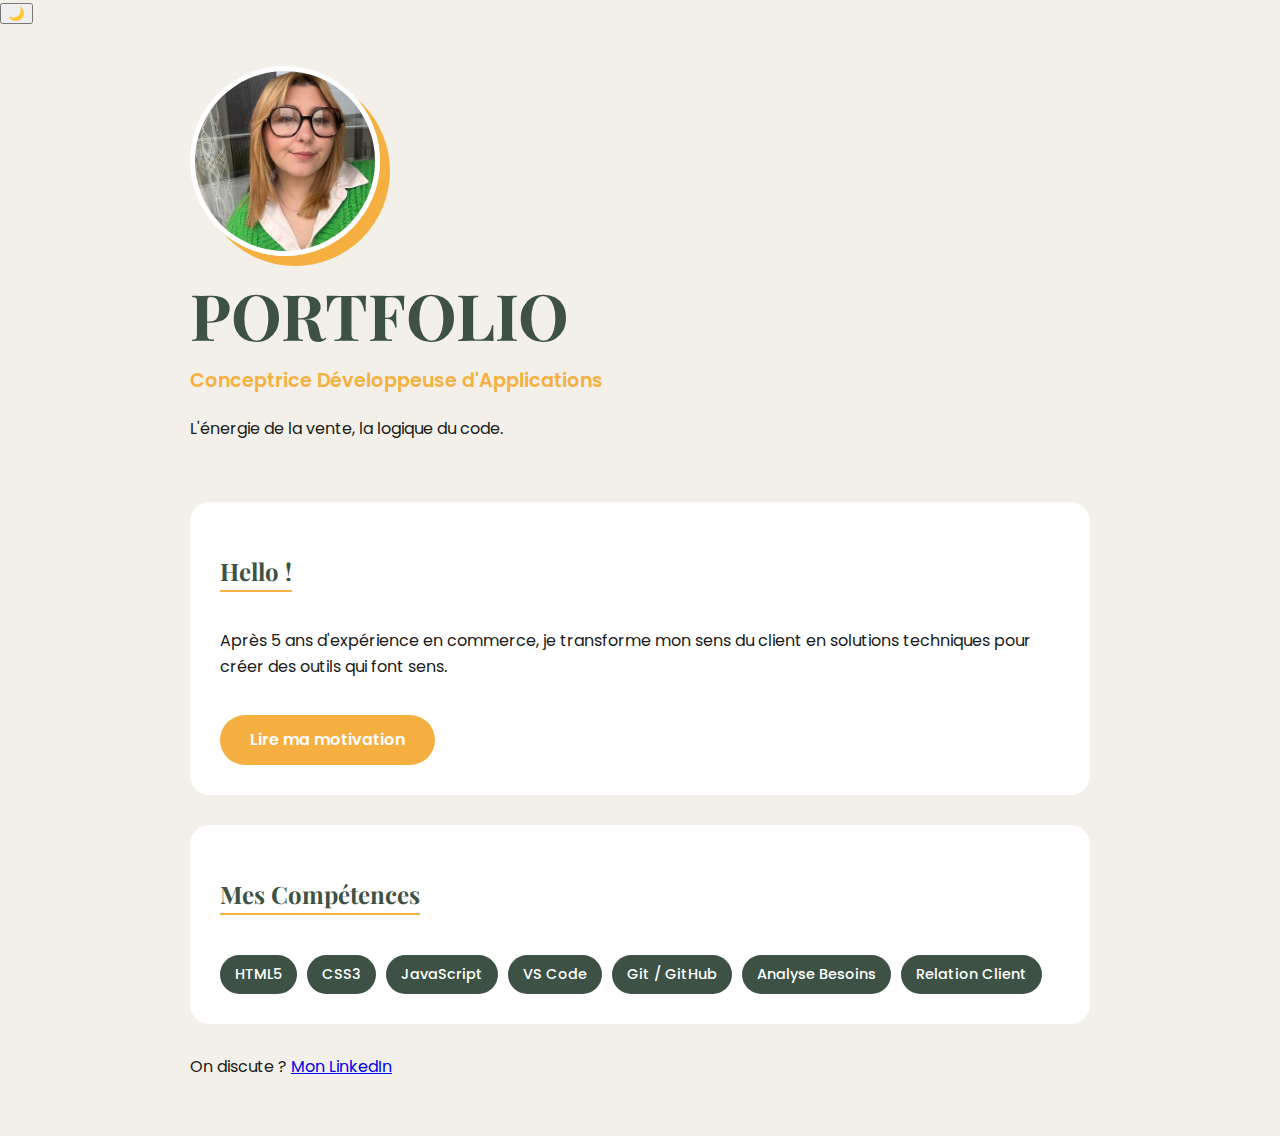
<file: index.html>
<!DOCTYPE html>
<html lang="fr">
<head>
    <meta charset="UTF-8">
    <meta name="viewport" content="width=device-width, initial-scale=1.0">
    <title>Marwa Goannis | Portfolio</title>
    <link rel="stylesheet" href="style.css">
</head>
<body>
    <button id="theme-toggle" class="theme-btn">🌙</button>    <div class="container">
        <header>
            <img src="photo.jpeg" alt="Marwa Goannis" class="profile-pic">
            <h1>PORTFOLIO</h1>
            <p class="subtitle">Conceptrice Développeuse d'Applications</p>
            <p class="tagline">L'énergie de la vente, la logique du code.</p>
        </header>

        <section id="about">
            <h2>Hello !</h2>
            <p>Après 5 ans d'expérience en commerce, je transforme mon sens du client en solutions techniques pour créer des outils qui font sens.</p>
            <a href="motivation.html" class="btn">Lire ma motivation</a>
        </section>

        <section id="competences">
            <h2>Mes Compétences</h2>
            <div class="skills-grid">
                <div class="skill-item">HTML5</div>
                <div class="skill-item">CSS3</div>
                <div class="skill-item">JavaScript</div>
                <div class="skill-item">VS Code</div>
                <div class="skill-item">Git / GitHub</div>
                <div class="skill-item">Analyse Besoins</div>
                <div class="skill-item">Relation Client</div>
            </div>
        </section>

        <footer>
            <p>On discute ? <a href="https://www.linkedin.com/in/marwa-goannis" target="_blank">Mon LinkedIn</a></p>
        </footer>
    </div>
    <script src="script.js"></script>
</body>
</html>
</file>
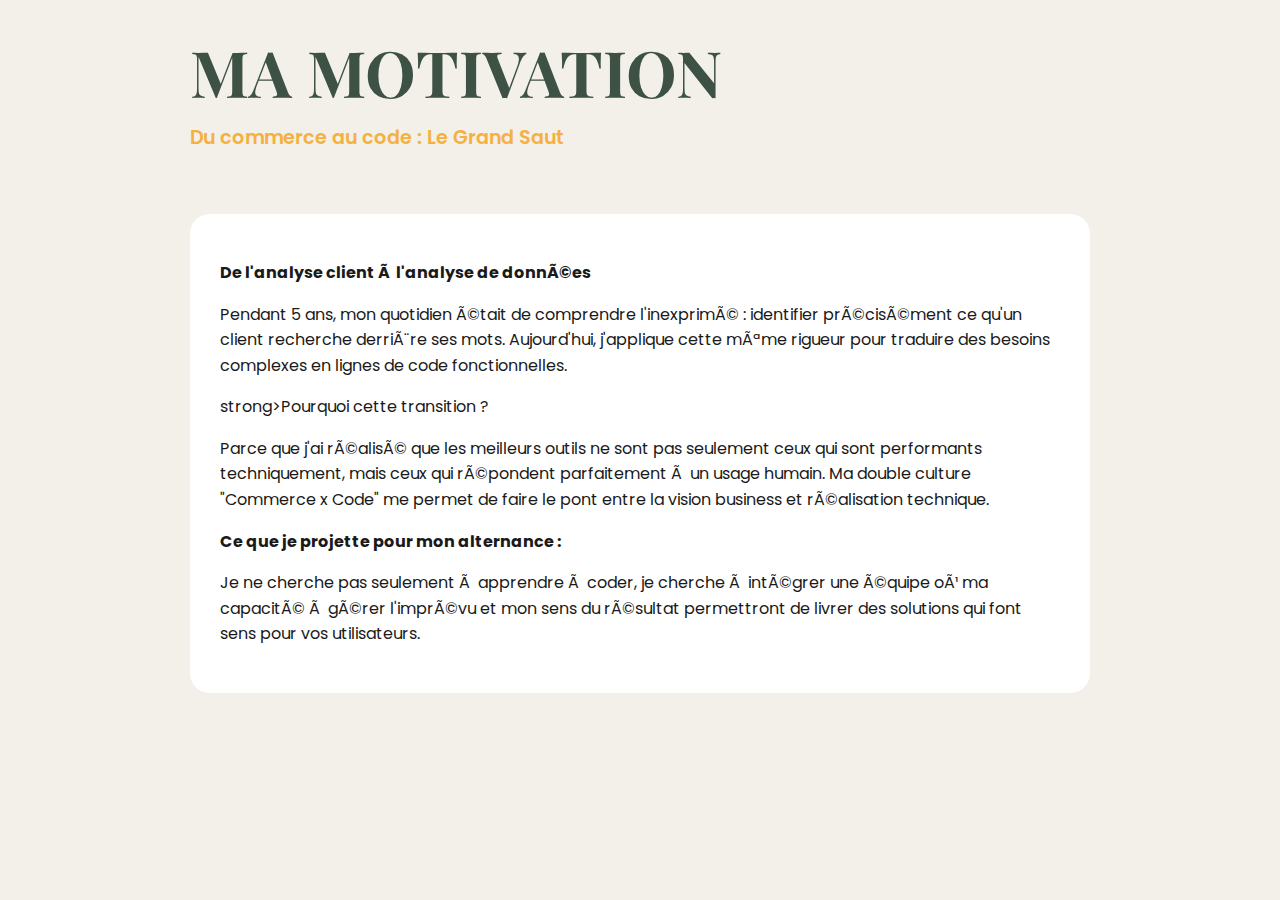
<file: motivation.html>
<!DOCTYPE html>
<html lang="fr">
  <head>
    <meta charset="UTF-8>
      <meta name="viewpont" content="width=device-width, initial-scale=1.0">
    <title>Ma Motivation - Marwa Goannis</title>
    <link rel="stylesheet" href="style.css"> </head>
    <body>
      <div class="container">
        <header>
          <h1>Ma Motivation</h1>
          <p class="subtitle">Du commerce au code : Le Grand Saut</p>
        </header>
        <section class="content">
          <p><strong>De l'analyse client à l'analyse de données</strong></p>
          <p>Pendant 5 ans, mon quotidien était de comprendre l'inexprimé : identifier précisément ce qu'un client recherche derrière ses mots. Aujourd'hui, j'applique cette même rigueur pour traduire des besoins complexes en lignes de code fonctionnelles.</p> 
 <p>strong>Pourquoi cette transition ?</p>
          <p>Parce que j'ai réalisé que les meilleurs outils ne sont pas seulement ceux qui sont performants techniquement, mais ceux qui répondent parfaitement à un usage humain. Ma double culture "Commerce x Code" me permet de faire le pont entre la vision business et réalisation technique.</p>
<p><strong>Ce que je projette pour mon alternance :</strong></p>
          <p>Je ne cherche pas seulement à apprendre à coder, je cherche à intégrer une équipe où ma capacité à gérer l'imprévu et mon sens du résultat permettront de livrer des solutions qui font sens pour vos utilisateurs.</p>
          
        </body>
</file>
<file: style.css>
/* Importation d'une police élégante */
@import url('https://fonts.googleapis.com/css2?family=Playfair+Display:ital,wght@0,700;1,700&family=Poppins:wght@300;400;600&display=swap');

:root {
    --bg-color: #F2F0E9;      /* Crème */
    --accent-green: #3D5245;  /* Vert forêt */
    --accent-yellow: #F5B041; /* Jaune moutarde */
    --text-dark: #1A1A1A;
}

body {
    background-color: var(--bg-color);
    color: var(--text-dark);
    font-family: 'Poppins', sans-serif;
    margin: 0;
    line-height: 1.6;
}

.container {
    max-width: 900px;
    margin: 0 auto;
    padding: 40px 20px;
}

header {
    text-align: left;
    margin-bottom: 60px;
}

h1 {
    font-family: 'Playfair Display', serif;
    font-size: 4rem;
    text-transform: uppercase;
    color: var(--accent-green);
    line-height: 1;
    margin: 0;
}

.subtitle {
    font-size: 1.2rem;
    color: var(--accent-yellow);
    font-weight: 600;
}

/* Photo de profil ronde avec bordure */
.profile-pic {
    width: 180px;
    height: 180px;
    border-radius: 50%;
    object-fit: cover;
    border: 5px solid white;
    box-shadow: 10px 10px 0px var(--accent-yellow);
    margin-bottom: 20px;
}

/* Boutons au style moderne */
.btn {
    display: inline-block;
    background-color: var(--accent-yellow);
    color: white;
    padding: 12px 30px;
    border-radius: 50px;
    text-decoration: none;
    font-weight: 600;
    transition: 0.3s;
    margin-top: 20px;
}

.btn:hover {
    transform: translateY(-5px);
    box-shadow: 0 5px 15px rgba(0,0,0,0.1);
}

/* Sections */
section {
    background: white;
    padding: 30px;
    border-radius: 20px;
    margin-bottom: 30px;
}

h2 {
    font-family: 'Playfair Display', serif;
    color: var(--accent-green);
    border-bottom: 2px solid var(--accent-yellow);
    display: inline-block;
}
.skills-grid {
    display: flex;
    flex-wrap: wrap;
    gap: 10px;
    margin-top: 20px;
}

.skill-item {
    background-color: var(--accent-green);
    color: white;
    padding: 8px 15px;
    border-radius: 50px;
    font-size: 0.9rem;
    font-weight: 500;
}
</file>
